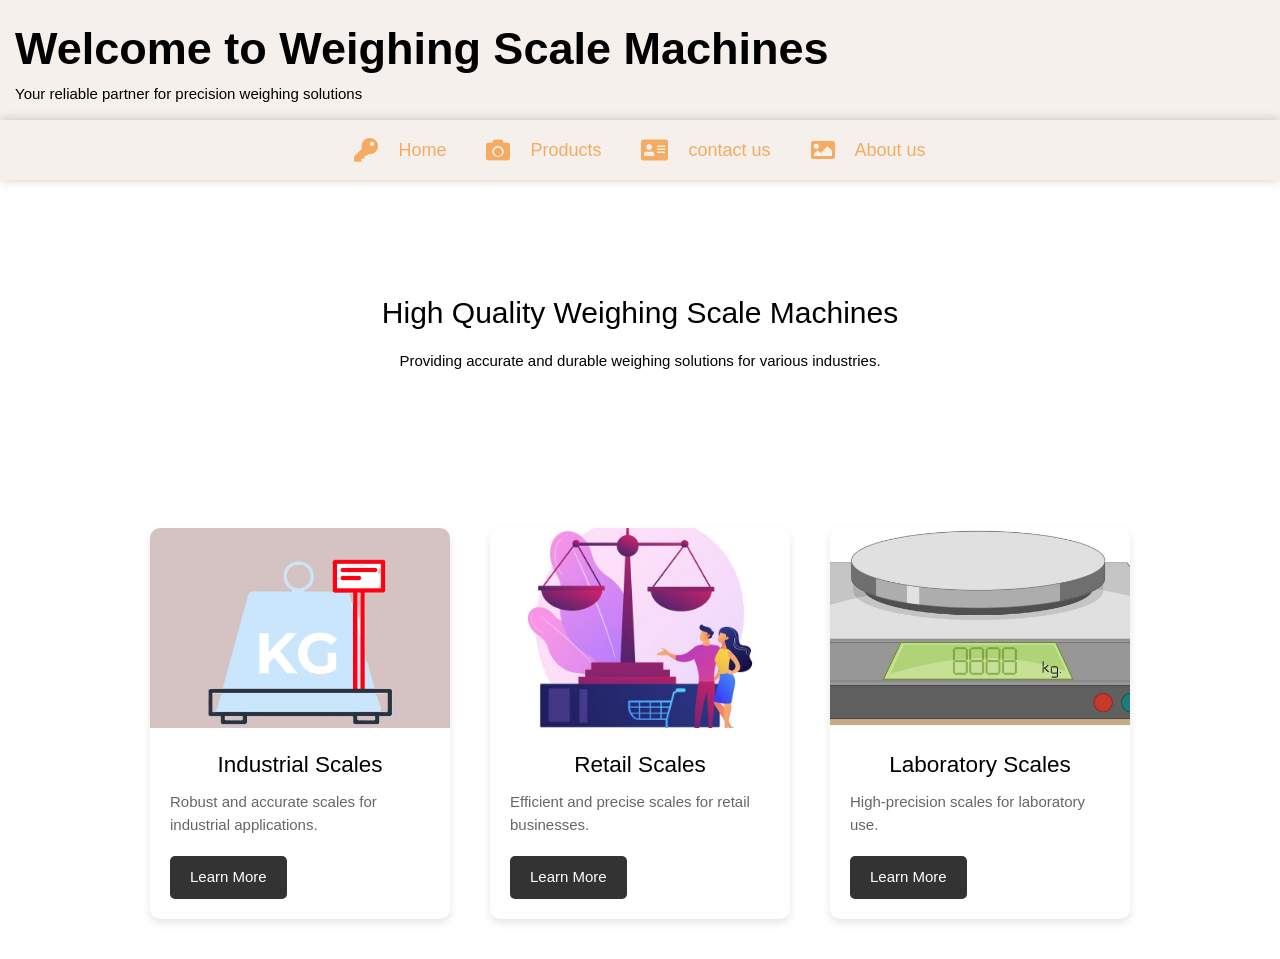
<file: Products_Home.html>
<!DOCTYPE html>
<html lang="en">
<head>
    <meta charset="UTF-8">
    <meta name="viewport" content="width=device-width, initial-scale=1.0">
    <title>Weighing Scale Machines</title>
    <link rel="stylesheet" href="styleHome.css">
    

    <link rel="stylesheet" href="https://cdnjs.cloudflare.com/ajax/libs/font-awesome/5.15.3/css/all.min.css" />
    <link rel="stylesheet" href="https://www.w3schools.com/w3css/4/w3.css" />

</head>
<body>
      <header>
        <h1>Welcome to Weighing Scale Machines</h1>
        <p>Your reliable partner for precision weighing solutions</p>
      </header>







      <div class="top-bar">
        <ul class="menu">
          <li style="--i: 1; --clr: #fea600;">
            <a href="Home.html" class="animated fadeIn">
              <i class="fas fa-key fa-lg"></i>
              <span>Home</span>
            </a>
          </li>
          <li style="--i: 2; --clr: #a529ff;" class="dropdown">
            <a href="Products_Home.html" class="animated fadeIn">
              <i class="fas fa-camera fa-lg"></i>
              <span>Products</span>
            </a>
            <ul class="dropdown-menu">
              <li><a href="Products_industrial.html">Industrial Scales</a></li>
              <li><a href="product_retail.html">Retail Scales</a></li>
              <li><a href="product_laboratory.html">Laboratory scales</a></li>
            </ul>
          </li>
          <li style="--i: 3; --clr: #01bdab;">
            <a href="#" class="animated fadeIn">
              <i class="fas fa-address-card fa-lg"></i>
              <span>contact us</span>
            </a>
          </li>
          <li style="--i: 4; --clr: #01bdab;">
            <a href="#" class="animated fadeIn">
              <i class="fas fa-image fa-lg"></i>
              <span>About us</span>
            </a>
          </li>
        </ul>
      </div>

    

      <section id="home" class="tab-content active">
        <div class="hero">
            <h2>High Quality Weighing Scale Machines</h2>
            <p>Providing accurate and durable weighing solutions for various industries.</p>
        </div>
        <section class="cards-container">
            <div class="card">
                <div loading="lazy" class="card-image" style="background-image: url('industrial.jpg');"></div>
                <div class="card-content">
                    <h2>Industrial Scales</h2>
                    <p>Robust and accurate scales for industrial applications.</p>
                   <a href = "Products_industrial.html"> <button class="card-button">Learn More</button></a>
                </div>
            </div>
            <div class="card">
                <div loading="lazy" class="card-image" style="background-image: url('retail.png');"></div>
                <div class="card-content">
                    <h2>Retail Scales</h2>
                    <p>Efficient and precise scales for retail businesses.</p>
                    <a href = "product_retail.html">  <button class="card-button">Learn More</button></a>
                </div>
            </div>
            <div class="card">
                <div  loading="lazy" class="card-image" style="background-image: url('labo.png'); "></div>
                <div class="card-content">
                    <h2>Laboratory Scales</h2>
                    <p>High-precision scales for laboratory use.</p>
                  <a href = "product_laboratory.html">  <button class="card-button">Learn More</button></a>
                </div>
            </div>
        </section>





     
    </section>  
    <script src="script.js"></script>
</body>
</html>
</file>
<file: styleHome.css>
body {
    font-family: Arial, sans-serif;
    margin: 0;
    padding: 0;
    line-height: 1.6;
  }
  
  header {
    background-color: #F5F0EB;
    padding: 1rem;
    justify-content: space-between;
    align-items: center;
  }





section h2{
    display: flex;
    flex-wrap: wrap;
    justify-content: center;
    text-align: center;
}


header h1 {
    margin: 0;
    font-size: 3em;
    font-weight: 550;
}

header p {
    margin: 0;
    font-size: 1em;
}



/* 
nav {
    background: #444;
    color: #fff;
    overflow: hidden;
}

nav ul {
    list-style: none;
    padding: 0;
    margin: 0;
    display: flex;
    justify-content: center;
}

nav ul li {
    margin: 0;
}

nav ul li a {
    display: block;
    padding: 15px 20px;
    text-decoration: none;
    color: #fff;
    transition: background 0.3s;
}

nav ul li a:hover, nav ul li a.active {
    background: #555;
} */
/* 
.tab-content {
    display: none;
    padding: 40px 20px;
}

.tab-content.active {
    display: block;
} */

.hero {
    text-align: center;
    padding: 100px 0;
}

.pros-list, .products-list {
    display: flex;
    flex-wrap: wrap;
    justify-content: center;
    padding: 20px;
}

.pro-item, .product {
    background: #fff;
    border-radius: 10px;
    box-shadow: 0 4px 8px rgba(0, 0, 0, 0.1);
    margin: 50px;
    padding: 20px;
    width: calc(33.333% - 40px);
    box-sizing: border-box;
    text-align: center;
}

.pro-item h3, .product h3 {
    margin: 0 0 10px;
}

form {
    max-width: 600px;
    margin: 0 auto;
    padding: 20px;
    background: #fff;
    border-radius: 10px;
    box-shadow: 0 4px 8px rgba(0, 0, 0, 0.1);
}

form label {
    display: block;
    margin-bottom: 5px;
}

form input, form textarea {
    width: 100%;
    padding: 10px;
    margin-bottom: 10px;
    border: 1px solid #ccc;
    border-radius: 5px;
    font-size: 1em;
}

form button {
    width: 100%;
    padding: 10px;
    background: #333;
    border: none;
    color: #fff;
    cursor: pointer;
    border-radius: 5px;
    transition: background 0.3s;
}

form button:hover {
    background: #555;
}
/* 
footer {
    background: #333;
    color: #fff;
    text-align: center;
    padding: 10px 0;
    position: fixed;
    width: 100%;
    bottom: 0;
} */


.cards-container {
    display: flex;
    justify-content: center;
    align-items: center;
    flex-wrap: wrap;
    padding: 20px;
}

.card {
    background: #fff;
    border-radius: 10px;
    box-shadow: 0 4px 8px rgba(0, 0, 0, 0.1);
    margin: 20px;
    overflow: hidden;
    transition: transform 0.3s;
    width: 300px;
}

.card:hover {
    transform: scale(1.05);
}

.card-image {
    height: 200px;
    background-size: cover;
    background-position: center;
}

.card-content {
    padding: 20px;
}

.card-content h2 {
    margin: 0 0 10px;
    font-size: 1.5em;
}

.card-content p {
    margin: 0 0 20px;
    color: #666;
}

.card-button {
    background: #333;
    border: none;
    color: #fff;
    padding: 10px 20px;
    cursor: pointer;
    border-radius: 5px;
    transition: background 0.3s;
}

.card-button:hover {
    background: #ff0000;
}


/*check*/
.section .slider-container
{
    margin:0;
    padding:0;
    box-sizing: border-box;
    font-family: 'poppins',sans-serif;
    align-items: center;
}
.slider-container {
    position:relative;
    width: 100vw;
    height:100vh;
    overflow:hidden;
    display:flex;
    justify-content: center;
    align-items: center;
}

.slider 
{
    position: absolute;
    inset: 80px 200px 80px 80px;
    background:#ccc;
    border-radius: 20px;
}

.slider .slides
{
    position:absolute;
    top:50%;
    transform: translate(-50%);
    width:240px;
    height:320px;
    background: var(--img);
    background-size: cover;
    background-position: center;
    transition:0.5s;
    border-radius: 20px;
    box-shadow: 0 25px 50px rgba(0,0,0,0.5);
    display:flex;
    justify-content: flex-start;
    align-items: flex-end;
}

.slider .slides:nth-child(1),
.slider .slides:nth-child(2)
{
    position: absolute;
    top: 0;
    left: 0;
    width: 100%;
    height:100%;
    transform: translate(0);
    box-shadow: 0 25px 50px rgba(0,0,0,0);
    background-size: cover;
}
.slider .slides:nth-child(3)
{
    left:calc(50% + 240px);
    background-size: cover;
}

.slider .slides:nth-child(4)
{
    left:calc(50% + 500px);
    background-size: cover;
   
}

.slider .slides:nth-child(5)
{
    left:calc(50% + 760px);
    background-size: cover;
  
}

.slider .slides:nth-child(6)
{
    left:calc(50% + 1080px);
    background-size: cover;
  
}

.buttons {
    position:relative;
    bottom:15px;
    display:flex;
    gap:20px;
    align-items: center;
    justify-content: center;

}
.buttons span{
    position:relative;
    width:50px;
    height:50px;
    background:#111;
    cursor:pointer;
    display:flex;
    justify-content: center;
    align-items: center;
    border-radius: 50%;
}
.buttons span::before{

    content:'';
    position: absolute;
    width:15px;
    height:15px;
    border-top: 4px solid #fff;
    border-left: 4px solid #fff;
    transform:rotate(315deg) translate(2px,2px);
}
.buttons span:nth-child(2)::before{
    transform:rotate(135deg) translate(2px,2px);

}
.buttons span:active{
    opacity:0.5;
}

.slide-content{
    position:relative;
    padding: 40px;
    max-width: 600px;
    transition:0.25s;
    transition-delay: 0s;
    transform: translate(40px);
    z-index:10000;
    opacity: 0;
}




/* sliding menu */

/* 
.top-bar {
    top: 0;
    left: 0;
    width: 100%;
    height: 60px;
    background: #2f363e;
    display: flex;
    justify-content: center;
    align-items: center;
    padding: 0 20px;
    z-index: 100;
  }
  
  .menu {
    display: flex;
    justify-content: space-between;
    align-items: center;
  }
  
  .menu li {
    list-style: none;
    margin: 0 20px;
    transition: 0.3s;
    transform: translateY(0);
  }
  
  .menu li:hover {
    transform: translateY(-10px);
    box-shadow: 0 10px 20px rgba(0, 0, 0, 0.2);
  }
  
  .menu li a {
    color: #fff;
    text-decoration: none;
    font-size: 18px;
    transition: 0.3s;
  }
  
  .menu li a:hover {
    color: #fea600;
  }
  
  .menu li ion-icon {
    font-size: 24px;
    margin-right: 10px;
    transition: 0.3s;
  }
  
  .menu li ion-icon:hover {
    transform: rotate(45deg);
  }
 */

 @import url('https://fonts.googleapis.com/css2?family=Poppins:wght@300;400;500;600;700&display=swap');
 body .menu {
    font-family: 'Poppins', sans-serif;
    margin: 0;
    padding: 0;
  }
  
  .top-bar {
    top: 0;
    left: 0;
    width: 100%;
    height: 60px;
    background: #F5F0EB;
    display: flex;
    justify-content: center;
    align-items: center;
    padding: 0 20px;
    z-index: 100;
    box-shadow: 0 0 10px rgba(0, 0, 0, 0.2);
  }
  
  .menu {
    display: flex;
    justify-content: space-between;
    align-items: center;
  }
  
  .menu li {
    list-style: none;
    margin: 0 20px;
    transition: 0.3s;
    transform: translateY(0);
  }
  
  .menu li a {
    color: #f5a14ddf;
    text-decoration: none;
    font-size: 18px;
    transition: 0.3s;
    display: flex;
    align-items: center;
  }
  
  .menu li a:hover {
    color: #fea600;
    transform: translateY(-10px);
    /* box-sizing: border-box; */
    /* width: 50%;   */
    /* border: 1px solid rgb(168, 124, 48); */
    box-shadow: 0 20px 10px rgba(24, 1, 1, 0.2);
    
  }
  
  .menu li a span {
    margin-left: 10px;
    font-weight: 500;
  }
  
  .menu li a i {
    font-size: 24px;
    margin-right: 10px;
    transition: 0.3s;
  }
  
  .menu li a i:hover {
    transform: rotate(45deg);
    color: #fea600;
  }
  
  .animated {
    animation-duration: 0.5s;
    animation-fill-mode: both;
  }
  


  .dropdown:hover .dropdown-menu {
    display: block;
  }
  
  .dropdown-menu {
    display: none;
    position: absolute;
    top: 100%;
    left: 0;
    background-color: #F5F0EB;
    box-shadow: 0 8px 16px rgba(0, 0, 0, 0.2);
    list-style: none;
    padding: 0;
    margin: 0;
    min-width: 160px;
    z-index: 1;
  }
  
  .dropdown-menu li {
    width: 100%;
  
  }
  
  .dropdown-menu li a {
    padding: 5px;
    display: block;
    white-space: nowrap;
    color: black;
  }
  
  .dropdown-menu li a:hover {
    overflow:hidden;

    background-color: #F5F0EB;
    left :50%;
    transform : translate(-50%);
  }
  



  @keyframes fadeIn {
    0% {
      opacity: 0;
      transform: translateY(-20px);
    }
    100% {
      opacity: 1;
      transform: translateY(0);
    }
  }





























  


/* making it responsive
 */

 @media (max-width:900px)
 {
    .slider {
        position: absolute;
        inset: 40px 40px 200px 40px; 
    }    
 
    .slider .slides{
        width:100px;
        height:100px;
        top:initial;
        bottom:-170px;
        box-shadow: 0 10px 20px rgba(0, 0, 0, 0.25);
    }

    .slider .slides:nth-child(1),
    .slider .slides:nth-child(2){
        top:initial;
        bottom:0px;
    }
    .slider .slides:nth-child(3){
        left:0;
    }
    .slider .slides:nth-child(4){
        left:120px;
        
    }
    .slider .slides:nth-child(5){
        left:240px;
        
    }
    .slider .slides:nth-child(6){
        left:360px;
        
    }

}
 
/* others */
@media (max-width: 768px) {
    .pros-list, .products-list {
        flex-direction: column;
    }

    .pro-item, .product {
        width: 80%;
        margin: 10px auto;
    }
}


@media (max-width: 480px) {
    /* nav ul {
        flex-direction: column;
    }

    nav ul li a {
        text-align: center;
        padding: 10px;
    } */

    .hero {
        padding: 50px 0;
    }

    form {
        padding: 10px;
    }
}



/* sliding menu responsiveness */


/* Media Queries */
@media (max-width: 768px) {
    .top-bar {
      height: 50px;
      padding: 0 10px;
    }
    
    .menu {
      flex-direction:row;
      justify-content: space-between;
      align-items: flex-start;
    }
  
    .menu li {
      margin: 5px 0;
    }
  
    .menu li a {
      font-size: 16px;
    }
  
    .menu li a i {
      font-size: 0px;
    }
  }
  
  @media (max-width: 480px) {
    .top-bar {
      height: 45px;
    }
  
    .menu li a {
      font-size: 15px;
    }
  
    .menu li a i {
      font-size: 0px;
      margin-left:10;
    }
  
    .menu li {
      margin: 5px 0;
    }
  }
</file>
